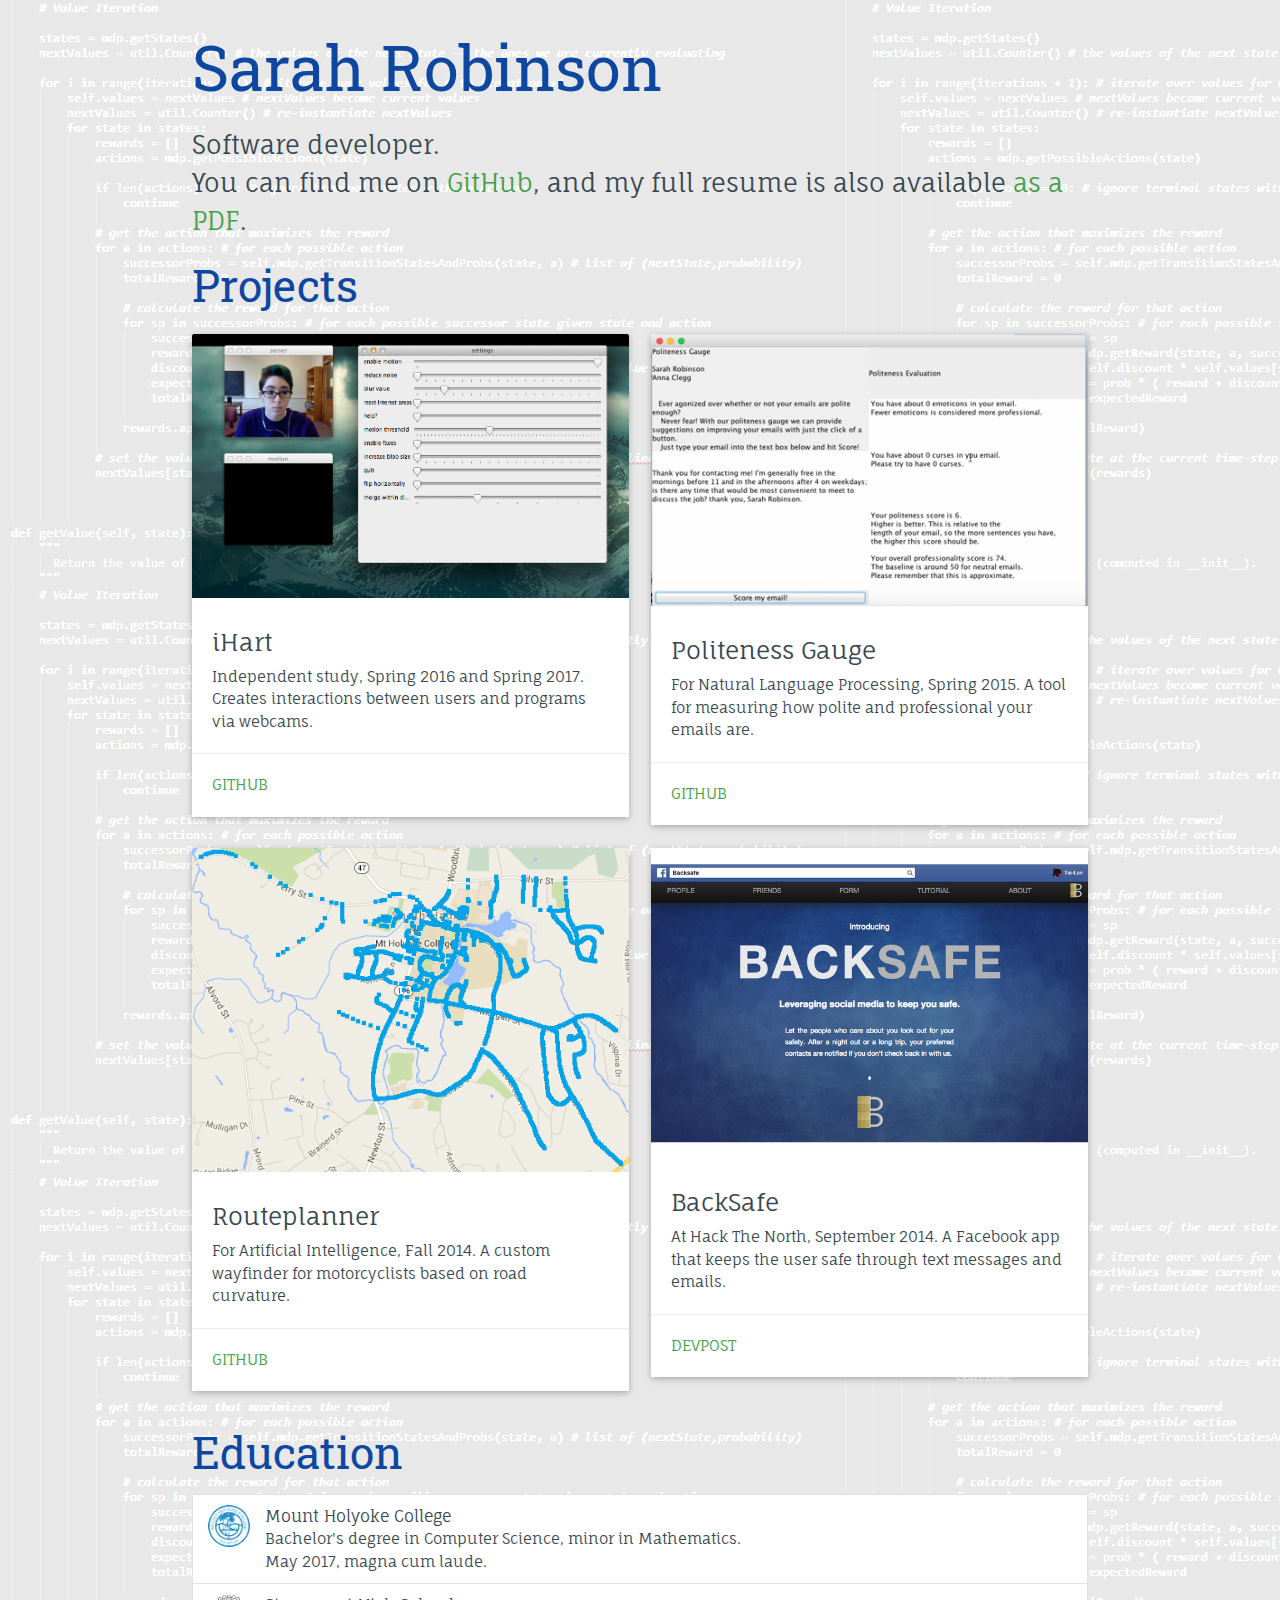
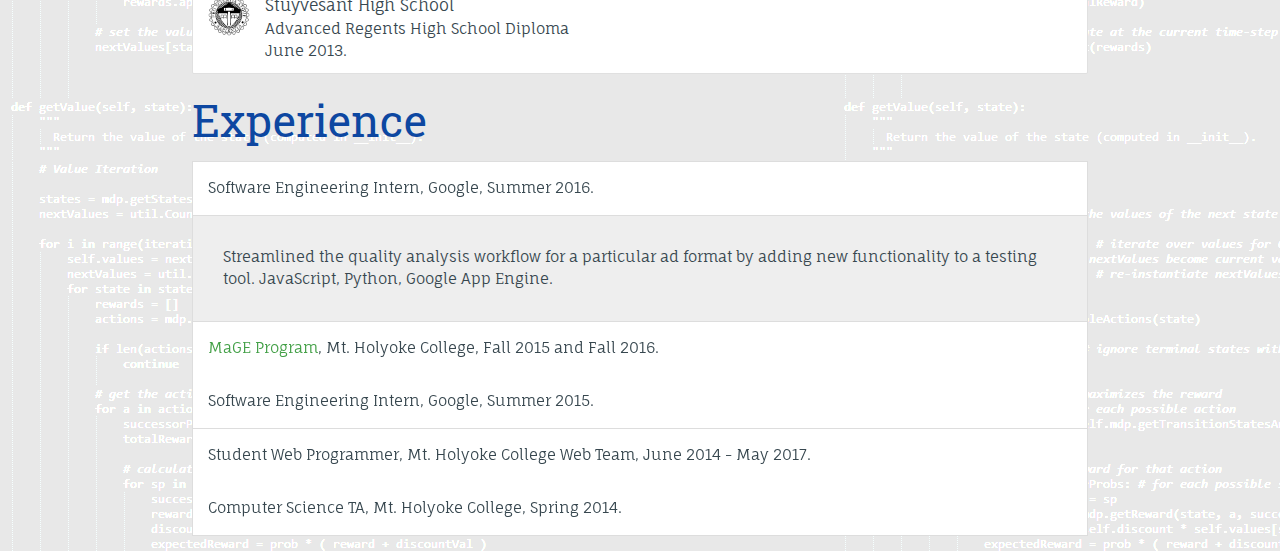
<file: index.html>
﻿<!DOCTYPE html>
<html>
    <head>
        <meta http-equiv="Content-Type" content="text/html; charset=UTF-8"/>
        <meta name="viewport" content="width=device-width, initial-scale=1.0"/>

        <link href="https://fonts.googleapis.com/css?family=Material+Icons|Fauna+One|Roboto+Slab" rel="stylesheet">
        <link type="text/css" rel="stylesheet" href="css/materialize.min.css"  media="screen,projection"/>
        <link href="css/robinsonsarah01.css" type="text/css" charset="utf-8" rel="stylesheet">
    </head>
    <body class="blue-grey-text text-darken-3">
        <div class="container">
            <h1>Sarah Robinson</h1>

            <div class="flow-text">
                Software developer.
                <br />
                <!--I'm currently a student web programmer at <a href="https://www.mtholyoke.edu" target="_blank">Mount Holyoke College</a>.<br /-->
                You can find me on <a href="https://github.com/robinsonsarah01">GitHub</a>, and
                my full resume is also available <a href="Sarah_Robinson_Resume.pdf">as a PDF</a>.
            </div>

            <h3>Projects</h3>

            <div class="projects row">
                <div class="col s12 m6 l6">
                    <div id="ihart-16" class="card">
                        <div class="card-image">
                            <img src="img/ihart-server.png" />
                        </div>
                        <div class="card-content">
                            <span class="card-title">iHart</span>
                            <p>Independent study, Spring 2016 and Spring 2017. Creates interactions between users and programs via webcams.
                        </div>
                        <div class="card-action">
                            <a href="https://github.com/ihart-mhc/ihart" target="_blank">GitHub</a>
                        </div>
                    </div>
                </div>

                <div class="col s12 m6 l6">
                    <div id="politeness" class="card">
                        <div class="card-image">
                            <img src="img/politeness-gauge.png" />
                        </div>
                        <div class="card-content">
                            <span class="card-title">Politeness Gauge</span>
                            <p>For Natural Language Processing, Spring 2015. A tool for measuring how polite and professional your emails are.
                        </div>
                        <div class="card-action">
                            <a href="https://github.com/robinsonsarah01/politeness-gauge" target="_blank">GitHub</a>
                        </div>
                    </div>
                </div>

                <div class="col s12 m6 l6">
                    <div id="routeplanner" class="card">
                        <div class="card-image">
                            <img src="img/routeplanner-dataset.png" />
                        </div>
                        <div class="card-content">
                            <span class="card-title">Routeplanner</span>
                            <p> For Artificial Intelligence, Fall 2014. A custom wayfinder for motorcyclists based on road curvature.
                        </div>
                        <div class="card-action">
                            <a href="https://github.com/robinsonsarah01/routeplanner" target="_blank">GitHub</a>
                        </div>
                    </div>
                </div>

                <div class="col s12 m6 l6">
                    <div class="card">
                        <div class="card-image">
                            <img src="img/backsafe-home.png" />
                        </div>
                        <div class="card-content">
                            <span class="card-title">BackSafe</span>
                            <p> At Hack The North, September 2014. A Facebook app that keeps the user safe through text messages and emails.
                        </div>
                        <div class="card-action">
                            <a href="http://devpost.com/software/backsafe-oggza" target="_blank">DevPost</a>
                        </div>
                    </div>
                </div>
            </div>

            <h3>Education</h3>
            <ul class="collection">
                <li class="collection-item avatar">
                    <img src="img/mhc-logo.png" alt="Mount Holyoke College logo" class="circle" />
                    <span class="title">Mount Holyoke College</span>
                    <p>Bachelor's degree in Computer Science, minor in Mathematics.
                    <br>May 2017, magna cum laude.
                </li>
                <li class="collection-item avatar">
                    <img src="img/stuy-logo.png" alt="Stuyvesant High School logo" class="circle" />
                    <span class="title">Stuyvesant High School</span>
                    <p>Advanced Regents High School Diploma
                    <br>June 2013.
                </li>
            </ul>

            <h3>Experience</h3>
            <ul class="collapsible z-depth-0" data-collapsible="accordion">
                <li>
                    <div class="collapsible-header active waves-effect">Software Engineering Intern, Google, Summer 2016.</div>
                    <div class="collapsible-body"><p>Streamlined the quality analysis workflow for a particular ad format by adding new functionality to a testing tool. JavaScript, Python, Google App Engine.</p></div>
                </li>
                <li>
                    <div class="collapsible-header waves-effect"><a href="https://www.mtholyoke.edu/media/google-funds-new-computer-science-initiative">MaGE Program</a>, Mt. Holyoke College, Fall 2015 and Fall 2016.</div>
                    <div class="collapsible-body"><p>Mentored students in introductory courses as part of an initiative to increase retention of women in computer science programs.</p></div>
                </li>
                <li>
                    <div class="collapsible-header waves-effect">Software Engineering Intern, Google, Summer 2015.</div>
                    <div class="collapsible-body"><p>Worked with a Google Maps team to add a feature to StreetView for Google Maps for Android. Java.</p></div>
                </li>
                <li>
                    <div class="collapsible-header waves-effect">Student Web Programmer, Mt. Holyoke College Web Team, June 2014 - May 2017.</div>
                    <div class="collapsible-body">
                    	<p>Pioneered effort to launch a <a href="https://map.mtholyoke.edu/">new campus map</a>. Python, JavaScript, Google Maps API. <br /><br /> <!-- Double break for spacing -->
                   		Develop, support, and integrate web applications for the college website. PHP, <a href="https://www.drupal.org/" target="_blank">Drupal CMS</a>, HTML, CSS, JavaScript.</p>
                    </div>
                </li>
                <li>
                    <div class="collapsible-header waves-effect">Computer Science TA, Mt. Holyoke College, Spring 2014.</div>
                    <div class="collapsible-body"><p>Reviewed concepts such as basic data structures and debugging strategies. Java.</p></div>
                </li>
            </ul>
        </div>

        <script type="text/javascript" src="https://code.jquery.com/jquery-2.1.1.min.js"></script>
        <script type="text/javascript" src="js/materialize.min.js"></script>
        <script type="text/javascript" src="js/main.js"></script>
    </body>
</html>
</file>
<file: css/robinsonsarah01.css>
html {
    background: url(../img/value-iteration-background-gray-lightened.png);
}

body {
    font-family: "Fauna One", sans-serif;
}

a , .card .card-action a:not(.btn):not(.btn-large):not(.btn-floating) {
    color: #43a047; /* green darken-1 */
}

a:hover, a:active ,
.card .card-action a:not(.btn):not(.btn-large):not(.btn-floating):hover,
.card .card-action a:not(.btn):not(.btn-large):not(.btn-floating):active {
    color: #0d47a1; /* blue darken-4 */
}

h1 , h2, h3, h4, h5, h6 {
    font-family: "Roboto Slab", serif;
    color: #0d47a1;
}

.projects .card {
    /* cards will be faded in */
}

.chip {
    margin: 4px 2px;
}

.collapsible-header {
    line-height: 1.5;
    padding: 1rem;
}

.collapsible-body {
    background-color: #eee;
}
</file>
